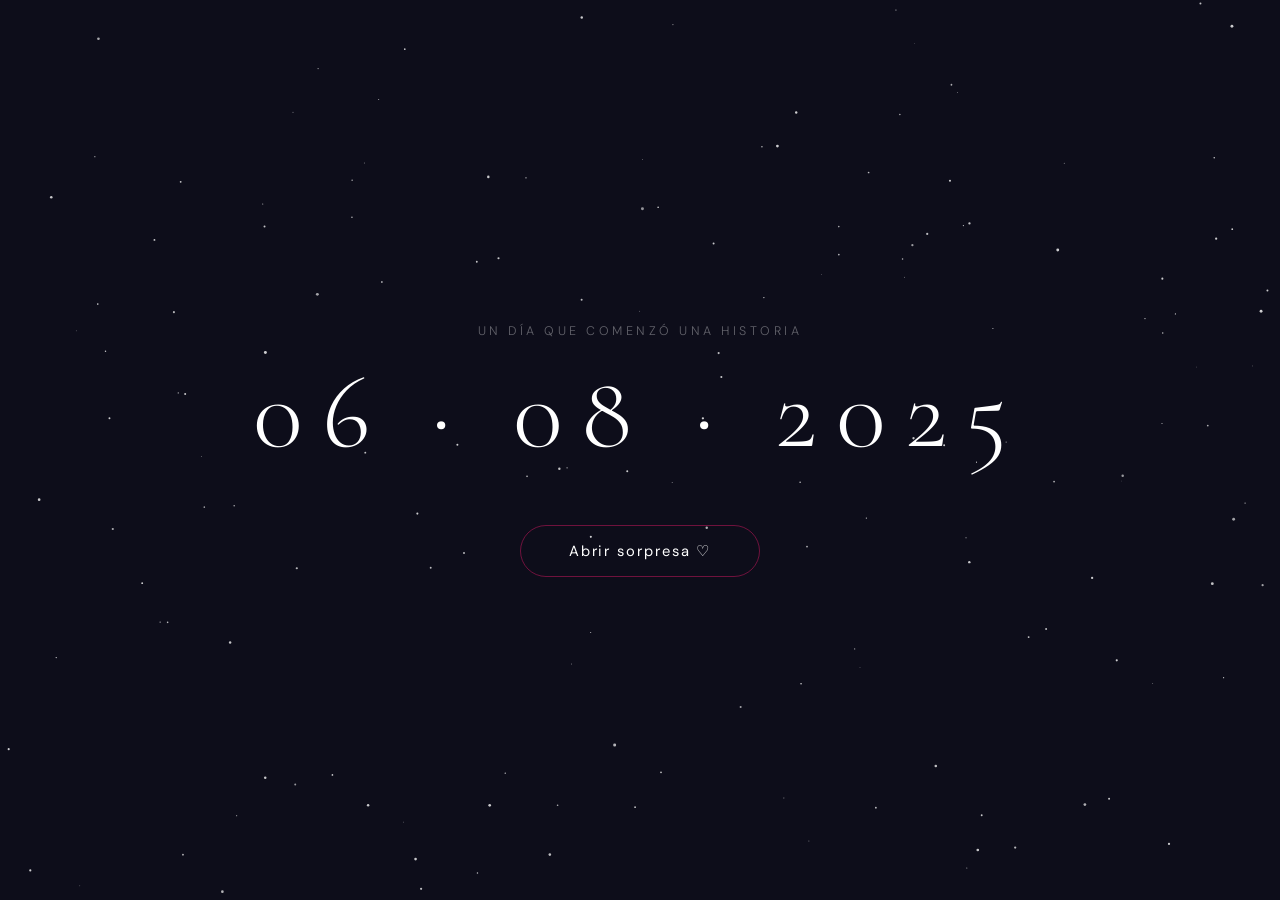
<file: index.html>
<!DOCTYPE html>
<html lang="es">
<head>
  <meta charset="UTF-8">
  <meta name="viewport" content="width=device-width, initial-scale=1.0">
  <title>06 · 08 · 2025</title>
  <link rel="stylesheet" href="inicio.css">
</head>
<body>
  <canvas id="stars"></canvas>
  <div class="hero">
    <p class="eyebrow">Un día que comenzó una historia</p>
    <h1>06 · 08 · 2025</h1>
    <a href="sorpresa.html" class="boton">Abrir sorpresa ♡</a>
  </div>
  <script>
    const canvas = document.getElementById('stars');
    const ctx = canvas.getContext('2d');
    let W, H, stars = [];
    function resize() { W = canvas.width = window.innerWidth; H = canvas.height = window.innerHeight; }
    resize(); window.addEventListener('resize', resize);
    for(let i=0;i<160;i++) stars.push({ x:Math.random()*window.innerWidth, y:Math.random()*window.innerHeight, r:Math.random()*1.2+0.3, a:Math.random(), sp:Math.random()*0.008+0.003 });
    function draw() {
      ctx.clearRect(0,0,W,H);
      stars.forEach(s => { s.a+=s.sp; const alpha=(Math.sin(s.a)+1)/2*0.7+0.1; ctx.beginPath(); ctx.arc(s.x,s.y,s.r,0,Math.PI*2); ctx.fillStyle=`rgba(255,255,255,${alpha})`; ctx.fill(); });
      requestAnimationFrame(draw);
    }
    draw();
  </script>
</body>
</html>
</file>
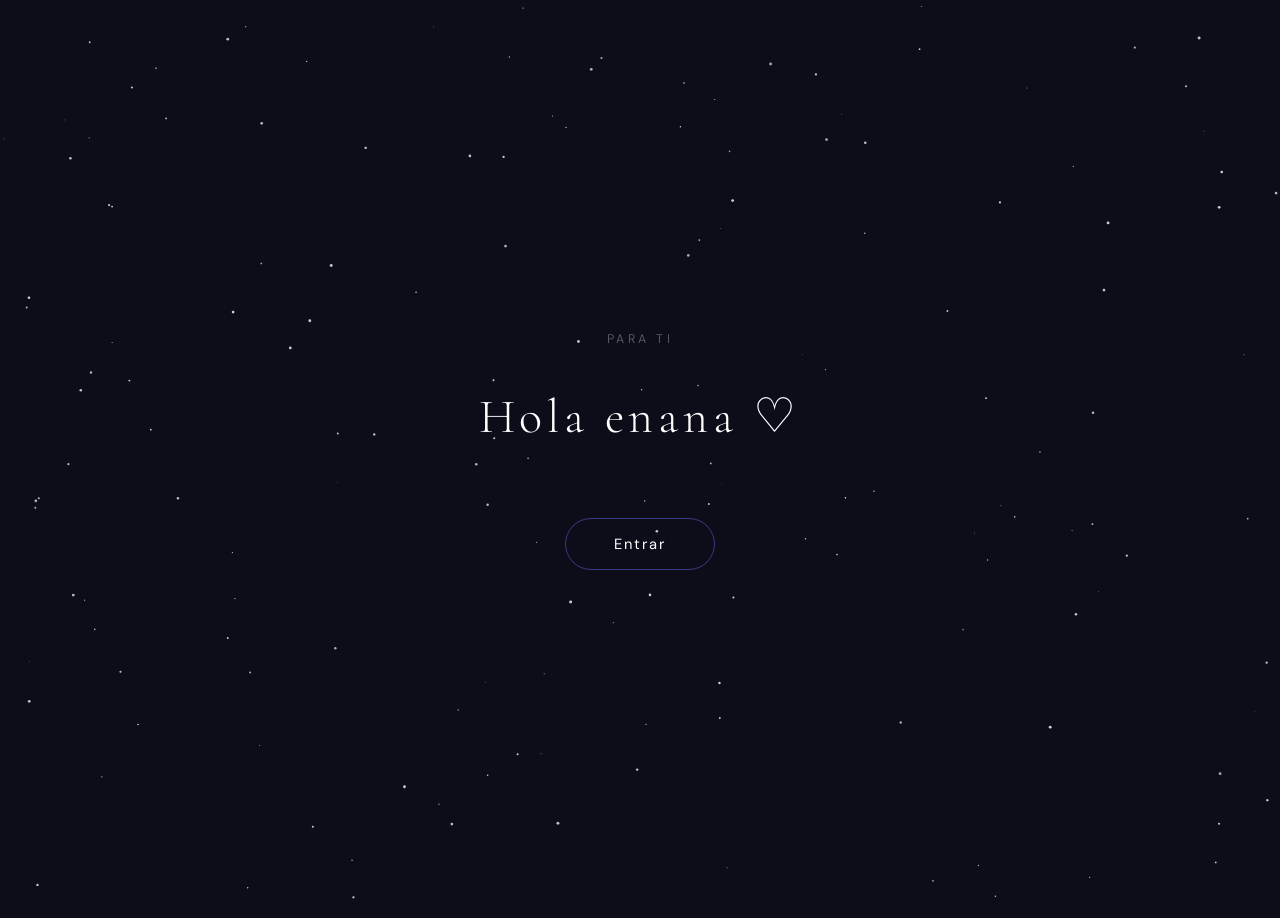
<file: sorpresa.html>
<!DOCTYPE html>
<html lang="es">
<head>
  <meta charset="UTF-8">
  <meta name="viewport" content="width=device-width, initial-scale=1.0">
  <title>Sorpresa ♡</title>
  <link rel="stylesheet" href="sorpresa.css">
</head>
<body>
  <canvas id="stars"></canvas>
  <div class="petals-wrap" id="petals"></div>

  <!-- Pantalla 0: Bienvenida -->
  <section id="screen-welcome" class="screen active">
    <div class="welcome-content">
      <p class="eyebrow-large">Para ti</p>
      <h2 class="section-title">Hola enana ♡</h2>
      <button class="boton" id="btnEnter">Entrar</button>
    </div>
  </section>

  <!-- Pantalla 1: Stats -->
  <section id="screen-stats" class="screen">
    <button class="btn-back" onclick="goBack('screen-stats', 'screen-welcome')">← Volver</button>
    <div class="big-num" id="bigNum">365</div>
    <div class="num-label" id="numLabel">días de amistad</div>
    <div class="progress-dots" id="dots"></div>
    <button class="boton" id="btnNext">Siguiente</button>
  </section>

  <!-- Pantalla 2: Anime -->
  <section id="screen-anime" class="screen">
    <button class="btn-back" onclick="goBack('screen-anime', 'screen-stats')">← Volver</button>

    <h2 class="section-title"> Pulsa una Foto</h2>

    <div class="anime-pair">
      <button class="anime-button" id="btnAnimeA" onclick="goToGallery('a')">
        <img id="animeA" src="" alt="Personaje 1">
        <p class="anime-label">Yo</p>
      </button>

      <div class="anime-heart">♡</div>

      <button class="anime-button" id="btnAnimeB" onclick="goToGallery('b')">
        <img id="animeB" src="" alt="Personaje 2">
        <p class="anime-label">Tu</p>
      </button>
    </div>
  </section>

  <!-- Pantalla 4: Galería B -->
  <section id="screen-fotos-b" class="screen">
    <button class="btn-back" onclick="goBack('screen-fotos-b', 'screen-anime')">← Volver</button>
    <p class="section-eyebrow">recuerdos</p>
    <h2 class="section-title">Momentos</h2>
    <div class="foto-grid" id="fotoGridB"></div>
    </button>
  </section>

  <!-- Pantalla 5: Mensaje -->
  <section id="screen-msg" class="screen">
    <button class="btn-back" onclick="goBack('screen-msg', 'screen-anime')">← Volver</button>

    <div class="msg-card">
      <p class="msg-text">
         Gracias por tu amistad y hacer que este año se sienta especial <br>
      <br>
        
      </p>

      <div class="divider"></div>

      <p class="msg-sub">
        Gracias por estar aquí ♡
      </p>
    </div>

    <div class="heart-footer">
      <span class="heart">♥</span>
      &nbsp; Siempre &nbsp;
      <span class="heart">♥</span>
    </div>
  </section>

  <script src="fotos.js"></script>
  <script src="sorpresa.js"></script>
</body>
</html>
</file>
<file: inicio.css>
@import url('https://fonts.googleapis.com/css2?family=Cormorant+Garamond:ital,wght@0,300;0,400;1,300&family=DM+Sans:wght@300;400;500&display=swap');

*, *::before, *::after {
  margin: 0;
  padding: 0;
  box-sizing: border-box;
}

body {
  height: 100vh;
  height: 100dvh;
  display: flex;
  justify-content: center;
  align-items: center;
  background: #0d0d1a;
  color: white;
  overflow: hidden;
  padding: 20px;
}

canvas#stars {
  position: fixed;
  inset: 0;
  pointer-events: none;
  z-index: 0;
}

.hero {
  text-align: center;
  z-index: 1;
  position: relative;
  display: flex;
  flex-direction: column;
  align-items: center;
  animation: fadeUp 1s ease both;
  max-width: 90vw;
}

.eyebrow {
  font-family: 'DM Sans', sans-serif;
  font-size: clamp(0.6rem, 1.8vw, 0.78rem);
  font-weight: 300;
  letter-spacing: 0.28em;
  text-transform: uppercase;
  color: rgba(255,255,255,0.35);
  margin-bottom: clamp(12px, 2.5vw, 22px);
}

h1 {
  font-family: 'Cormorant Garamond', serif;
  font-size: clamp(2.2rem, 10vw, 6.5rem);
  font-weight: 300;
  letter-spacing: clamp(0.06em, 2vw, 0.18em);
  color: #fff;
  margin-bottom: clamp(36px, 6vw, 60px);
  line-height: 1;
}

.boton {
  display: inline-block;
  padding: clamp(11px, 2vw, 15px) clamp(28px, 5vw, 48px);
  background: transparent;
  color: white;
  text-decoration: none;
  border-radius: 60px;
  border: 1px solid rgba(194, 24, 91, 0.55);
  font-family: 'DM Sans', sans-serif;
  font-size: clamp(0.78rem, 2vw, 0.92rem);
  letter-spacing: 0.13em;
  transition: all 0.3s ease;
  position: relative;
  overflow: hidden;
  -webkit-tap-highlight-color: transparent;
  touch-action: manipulation;
  white-space: nowrap;
}

.boton::before {
  content: '';
  position: absolute;
  inset: 0;
  background: linear-gradient(135deg, rgba(194,24,91,0.15), rgba(212,168,83,0.08));
  opacity: 0;
  transition: opacity 0.3s;
  border-radius: inherit;
}

.boton:hover,
.boton:focus-visible { border-color: #c2185b; transform: scale(1.04); outline: none; }
.boton:hover::before,
.boton:focus-visible::before { opacity: 1; }
.boton:active { transform: scale(0.97); }

@keyframes fadeUp {
  from { opacity: 0; transform: translateY(24px); }
  to   { opacity: 1; transform: translateY(0); }
}

/* landscape móvil */
@media (max-height: 500px) and (orientation: landscape) {
  h1 { font-size: clamp(1.8rem, 7vh, 3rem); margin-bottom: 24px; }
  .eyebrow { margin-bottom: 10px; }
}
</file>
<file: sorpresa.css>
@import url('https://fonts.googleapis.com/css2?family=Cormorant+Garamond:ital,wght@0,300;0,400;1,300&family=DM+Sans:wght@300;400;500&display=swap');

*, *::before, *::after {
  margin: 0;
  padding: 0;
  box-sizing: border-box;
}

/* ── Base ── */
html {
  font-size: 16px;
}

body {
  min-height: 100vh;
  min-height: 100dvh;
  background: #0d0d1a;
  color: white;
  display: flex;
  justify-content: center;
  align-items: center;
  overflow: hidden;
}

canvas#stars {
  position: fixed;
  inset: 0;
  pointer-events: none;
  z-index: 0;
}

.petals-wrap {
  position: fixed;
  inset: 0;
  pointer-events: none;
  z-index: 0;
}

.petal {
  position: absolute;
  width: 7px;
  height: 11px;
  border-radius: 50% 50% 50% 0;
  background: rgba(99, 102, 241, 0.3);
  animation: fall linear infinite;
  top: -20px;
}

@keyframes fall {
  to { transform: translateY(110vh) rotate(360deg); opacity: 0; }
}

/* ── Screens ── */
.screen {
  position: absolute;
  inset: 0;
  display: flex;
  flex-direction: column;
  align-items: center;
  justify-content: center;
  padding: clamp(16px, 4vw, 40px) clamp(16px, 5vw, 48px);
  z-index: 1;
  opacity: 0;
  transform: translateY(18px);
  transition: opacity 0.65s ease, transform 0.65s ease;
  pointer-events: none;
  overflow-y: auto;
  overflow-x: hidden;
  -webkit-overflow-scrolling: touch;
  scrollbar-width: none;
}

.screen::-webkit-scrollbar { display: none; }

.screen.active {
  opacity: 1;
  transform: translateY(0);
  pointer-events: auto;
}

/* ── Botón de volver ── */
.btn-back {
  position: absolute;
  top: clamp(16px, 3vw, 24px);
  left: clamp(16px, 3vw, 24px);
  background: transparent;
  border: 1px solid rgba(255, 255, 255, 0.3);
  color: rgba(255, 255, 255, 0.6);
  padding: clamp(8px, 1.5vw, 12px) clamp(16px, 3vw, 20px);
  border-radius: 60px;
  font-family: 'DM Sans', sans-serif;
  font-size: clamp(0.72rem, 1.8vw, 0.85rem);
  letter-spacing: 0.1em;
  cursor: pointer;
  transition: all 0.3s ease;
  z-index: 10;
  white-space: nowrap;
  -webkit-tap-highlight-color: transparent;
  touch-action: manipulation;
}

.btn-back:hover {
  border-color: rgba(255, 255, 255, 0.6);
  color: white;
  transform: translateX(-4px);
}

.btn-back:active {
  transform: translateX(-2px);
}

/* ── Pantalla de bienvenida ── */
.welcome-content {
  text-align: center;
  display: flex;
  flex-direction: column;
  align-items: center;
  gap: clamp(24px, 5vw, 40px);
}

.eyebrow-large {
  font-family: 'DM Sans', sans-serif;
  font-size: clamp(0.6rem, 1.8vw, 0.78rem);
  font-weight: 300;
  letter-spacing: 0.28em;
  text-transform: uppercase;
  color: rgba(255, 255, 255, 0.35);
}

/* ── Stats screen ── */
.big-num {
  font-family: 'Cormorant Garamond', serif;
  font-size: clamp(3.5rem, 18vw, 10rem);
  font-weight: 300;
  line-height: 0.9;
  color: #fff;
  transition: opacity 0.35s ease, transform 0.35s ease;
  min-height: clamp(60px, 12vw, 100px);
  display: flex;
  align-items: center;
  text-align: center;
}

.num-label {
  font-family: 'DM Sans', sans-serif;
  font-size: clamp(0.6rem, 1.8vw, 0.75rem);
  font-weight: 300;
  letter-spacing: 0.28em;
  text-transform: uppercase;
  color: rgba(255, 255, 255, 0.32);
  margin-top: clamp(10px, 2vw, 16px);
  margin-bottom: clamp(28px, 5vw, 48px);
  transition: opacity 0.35s ease;
  text-align: center;
}

.progress-dots {
  display: flex;
  gap: 8px;
  margin-bottom: clamp(28px, 5vw, 44px);
}

.dot {
  width: 6px;
  height: 6px;
  border-radius: 50%;
  background: rgba(255, 255, 255, 0.16);
  transition: all 0.3s ease;
}

.dot.active {
  background: #6366f1;
  transform: scale(1.35);
}

/* ── Shared button ── */
.boton {
  background: transparent;
  border: 1px solid rgba(99, 102, 241, 0.5);
  color: white;
  padding: clamp(11px, 2vw, 15px) clamp(28px, 5vw, 48px);
  border-radius: 60px;
  font-family: 'DM Sans', sans-serif;
  font-size: clamp(0.78rem, 2vw, 0.92rem);
  letter-spacing: 0.13em;
  cursor: pointer;
  transition: all 0.3s ease;
  position: relative;
  overflow: hidden;
  white-space: nowrap;
  -webkit-tap-highlight-color: transparent;
  touch-action: manipulation;
}

.boton::before {
  content: '';
  position: absolute;
  inset: 0;
  background: rgba(99, 102, 241, 0.12);
  opacity: 0;
  transition: opacity 0.3s;
}

.boton:hover,
.boton:focus-visible { border-color: #6366f1; transform: scale(1.04); outline: none; }
.boton:hover::before,
.boton:focus-visible::before { opacity: 1; }
.boton:active { transform: scale(0.97); }

/* ── Section headers (anime + fotos) ── */
.section-eyebrow {
  font-family: 'DM Sans', sans-serif;
  font-size: clamp(0.6rem, 1.6vw, 0.72rem);
  font-weight: 300;
  letter-spacing: 0.3em;
  text-transform: uppercase;
  color: rgba(255, 255, 255, 0.28);
  margin-bottom: clamp(6px, 1.5vw, 12px);
  text-align: center;
}

.section-title {
  font-family: 'Cormorant Garamond', serif;
  font-size: clamp(1.6rem, 6vw, 3rem);
  font-weight: 300;
  letter-spacing: 0.1em;
  color: #fff;
  margin-bottom: clamp(20px, 4vw, 32px);
  text-align: center;
}

/* ── Anime pair with buttons ── */
.anime-pair {
  display: flex;
  align-items: center;
  justify-content: center;
  gap: clamp(16px, 4vw, 36px);
  margin-bottom: clamp(28px, 5vw, 44px);
  flex-wrap: nowrap;
  width: 100%;
}

.anime-button {
  display: flex;
  flex-direction: column;
  align-items: center;
  gap: clamp(8px, 1.5vw, 14px);
  background: transparent;
  border: none;
  cursor: pointer;
  padding: 0;
  transition: transform 0.3s ease;
  -webkit-tap-highlight-color: transparent;
  touch-action: manipulation;
}

.anime-button:hover {
  transform: scale(1.08);
}

.anime-button:active {
  transform: scale(0.96);
}

.anime-button img {
  width: clamp(100px, 22vw, 160px);
  height: clamp(100px, 22vw, 160px);
  border-radius: 50%;
  object-fit: cover;
  object-position: top center;
  border: 2px solid rgba(99, 102, 241, 0.45);
  background: rgba(255, 255, 255, 0.05);
  display: block;
  transition: border-color 0.3s ease;
}

.anime-button:hover img {
  border-color: rgba(99, 102, 241, 0.8);
}

.anime-label {
  font-family: 'DM Sans', sans-serif;
  font-size: clamp(0.62rem, 1.5vw, 0.74rem);
  letter-spacing: 0.22em;
  text-transform: uppercase;
  color: rgba(255, 255, 255, 0.3);
}

.anime-heart {
  font-size: clamp(1.4rem, 4vw, 2rem);
  color: rgba(99, 102, 241, 0.6);
  animation: pulse 2s ease-in-out infinite;
  margin-bottom: clamp(16px, 3vw, 26px);
  flex-shrink: 0;
  line-height: 1;
}

/* ── Foto grid ── */
.foto-grid {
  width: 100%;
  max-width: min(480px, 92vw);
  display: grid;
  grid-template-columns: repeat(3, 1fr);
  gap: clamp(5px, 1.5vw, 10px);
  margin-bottom: clamp(12px, 3vw, 20px);
}

.foto-wrap {
  aspect-ratio: 1;
  border-radius: clamp(6px, 1.5vw, 12px);
  overflow: hidden;
  position: relative;
  background: rgba(255, 255, 255, 0.04);
  border: 1px solid rgba(255, 255, 255, 0.07);
}

.foto-wrap img {
  width: 100%;
  height: 100%;
  object-fit: cover;
  display: block;
  transition: transform 0.3s ease;
}

.foto-wrap:hover img,
.foto-wrap:active img { transform: scale(1.06); }

/* ── Message screen ── */
.msg-card {
  background: rgba(255, 255, 255, 0.04);
  border: 1px solid rgba(255, 255, 255, 0.08);
  border-radius: clamp(14px, 3vw, 22px);
  padding: clamp(28px, 6vw, 48px) clamp(22px, 6vw, 44px);
  max-width: min(540px, 92vw);
  width: 100%;
  text-align: center;
  backdrop-filter: blur(20px);
  -webkit-backdrop-filter: blur(20px);
  margin-bottom: clamp(24px, 4vw, 40px);
}

.msg-text {
  font-family: 'Cormorant Garamond', serif;
  font-size: clamp(1rem, 3.5vw, 1.45rem);
  font-weight: 300;
  font-style: italic;
  line-height: 1.95;
  color: rgba(255, 255, 255, 0.88);
}

.divider {
  width: 40px;
  height: 1px;
  background: linear-gradient(90deg, transparent, rgba(99, 102, 241, 0.6), transparent);
  margin: clamp(20px, 3.5vw, 30px) auto;
}

.msg-sub {
  font-family: 'DM Sans', sans-serif;
  font-size: clamp(0.72rem, 1.8vw, 0.85rem);
  font-weight: 300;
  letter-spacing: 0.2em;
  color: rgba(255, 255, 255, 0.35);
  text-transform: uppercase;
}

.heart-footer {
  font-family: 'DM Sans', sans-serif;
  font-size: clamp(0.62rem, 1.5vw, 0.72rem);
  letter-spacing: 0.3em;
  color: rgba(255, 255, 255, 0.22);
  text-transform: uppercase;
}

.heart {
  color: #6366f1;
  display: inline-block;
  animation: pulse 2s ease-in-out infinite;
}

@keyframes pulse {
  0%, 100% { transform: scale(1); }
  50% { transform: scale(1.3); }
}

/* ── Tablet (≥ 600px) ── */
@media (min-width: 600px) {
  .foto-grid {
    max-width: 460px;
  }
  .anime-button img {
    width: 145px;
    height: 145px;
  }
}

/* ── Desktop (≥ 1024px) ── */
@media (min-width: 1024px) {
  .foto-grid {
    max-width: 500px;
    gap: 10px;
  }
  .anime-button img {
    width: 160px;
    height: 160px;
  }
  .anime-pair {
    gap: 40px;
  }
}

/* ── Landscape móvil pequeño ── */
@media (max-height: 500px) and (orientation: landscape) {
  .screen {
    justify-content: flex-start;
    padding-top: 16px;
    padding-bottom: 16px;
  }
  .big-num {
    font-size: clamp(2.8rem, 10vh, 5rem);
    min-height: 50px;
  }
  .num-label { margin-bottom: 16px; }
  .section-title { font-size: clamp(1.2rem, 4vh, 1.8rem); margin-bottom: 12px; }
  .anime-button img { width: 80px; height: 80px; }
  .anime-pair { margin-bottom: 16px; gap: 16px; }
  .msg-card { padding: 20px; margin-bottom: 16px; }
  .foto-grid { max-width: min(320px, 70vw); }
}
</file>
